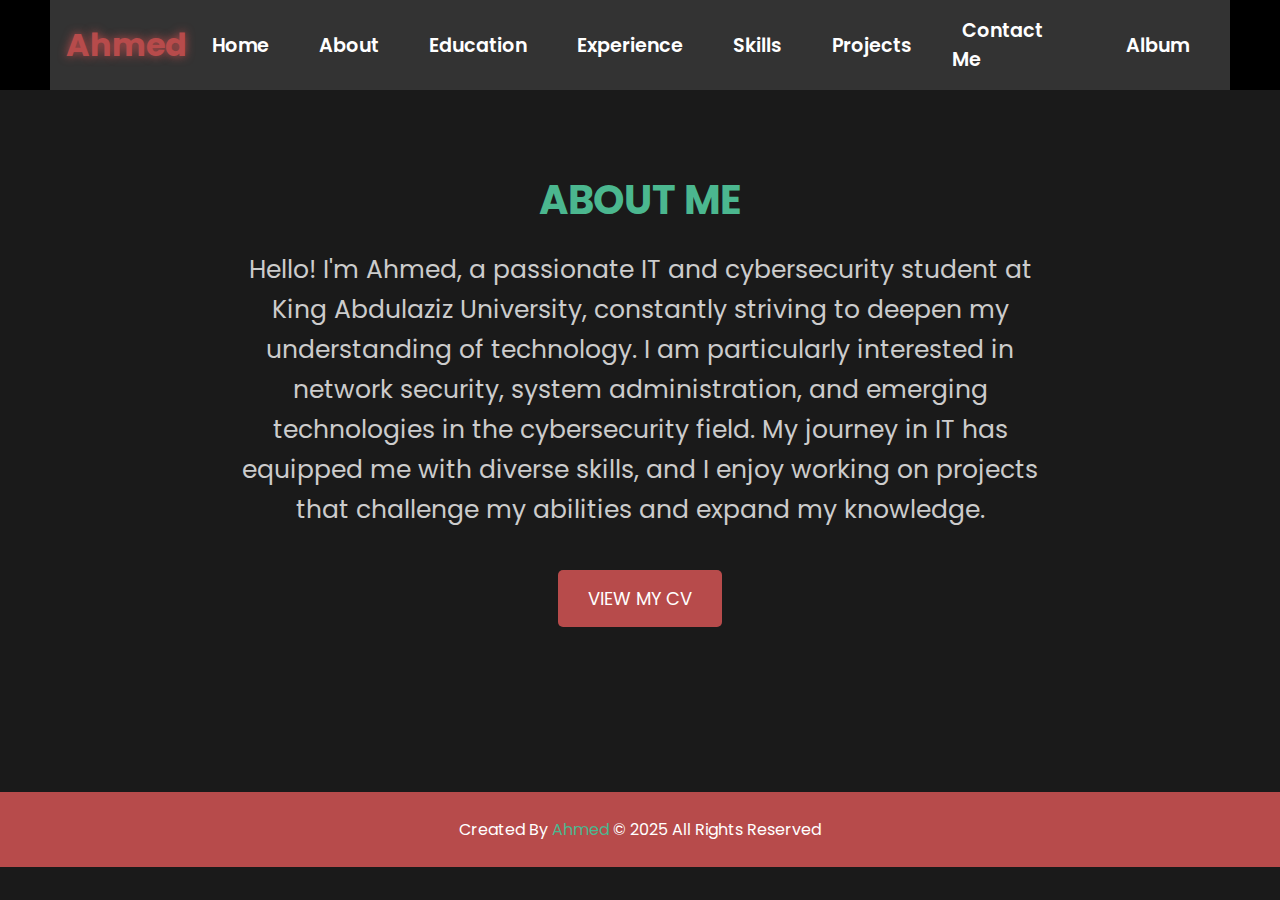
<file: about.html>
<!DOCTYPE html>
<html lang="EN" dir="ltr">

<head>
    <meta charset="UTF-8" />
    <link rel="stylesheet" href="style.css">
    <title>About Me!</title>
    <link rel="stylesheet" href="https://cdnjs.cloudflare.com/ajax/libs/font-awesome/6.5.2/css/all.min.css">
    <meta name="viewport" content="width=device-width, initial-scale=1.0">


</head>

<body>
    <nav>
        <div class="nav-container">
            <div class="logo">
                <span>Ahmed</span>
            </div>
            <div class="links">
                <div class="link"><a href="index.html">Home</a></div>
                <div class="link"><a href="about.html">About</a></div>
                <div class="link"><a href="educationl.html">Education</a></div>
                <div class="link"><a href="experience.html">Experience</a></div>
                <div class="link"><a href="skills.html">Skills</a></div>
                <div class="link"><a href="projects.html">Projects</a></div>
                <div class="link"><a href="contact.html">Contact Me</a></div>
                <div class="link"><a href="album.html">Album</a></div>
            </div>
        </div>
    </nav>

    <section class="about">
        <div class="container">
            <h1>About Me</h1>
            <p>
                Hello! I'm Ahmed, a passionate IT and cybersecurity student at King Abdulaziz University,
                constantly striving to deepen my understanding of technology. I am particularly interested in network
                security,
                system administration, and emerging technologies in the cybersecurity field. My journey in IT has
                equipped me with
                diverse skills, and I enjoy working on projects that challenge my abilities and expand my knowledge.
            </p>
            <a href="MY CV.pdf" target="_blank">
                <div class="button-wrapper">
                    <button class="download-btn">View My CV</button>
                </div>
            </a>
        </div>
    </section>

    <footer class="fixed-footer">
        <div class="text">
            <span>Created By <a href="#">Ahmed</a> &#169; 2025 All Rights Reserved</span>
        </div>
    </footer>
    
</body>

</html>
</file>
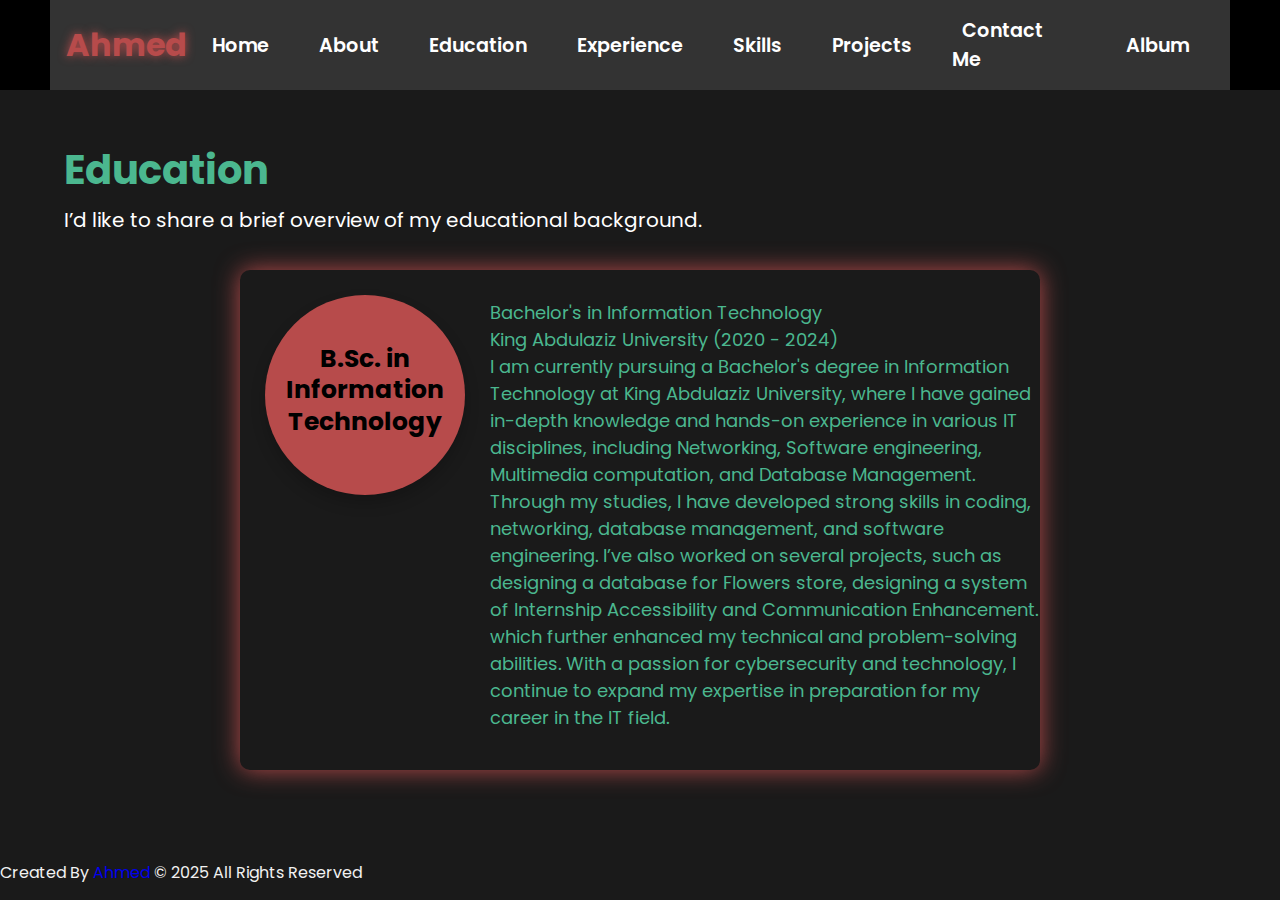
<file: educationl.html>
<!DOCTYPE html>
<html lang="EN" dir="ltr">

<head>
    <meta charset="UTF-8" />
    <link rel="stylesheet" href="style.css">
    <title>Education</title>
    <link rel="stylesheet" href="https://cdnjs.cloudflare.com/ajax/libs/font-awesome/6.5.2/css/all.min.css">
    <meta name="viewport" content="width=device-width, initial-scale=1.0">
</head>

<body>
    <nav>
        <div class="nav-container">
            <div class="logo">
                <span>Ahmed</span>
            </div>
            <div class="links">
                <div class="link"><a href="index.html">Home</a></div>
                <div class="link"><a href="about.html">About</a></div>
                <div class="link"><a href="educationl.html">Education</a></div>
                <div class="link"><a href="experience.html">Experience</a></div>
                <div class="link"><a href="skills.html">Skills</a></div>
                <div class="link"><a href="projects.html">Projects</a></div>
                <div class="link"><a href="contact.html">Contact Me</a></div>
                <div class="link"><a href="album.html">Album</a></div>
            </div>
        </div>
    </nav>

    <section class="education-section">
        <div class="container">
            <h1>Education</h1>
            <p>I’d like to share a brief overview of my educational background.<br> </p>
            <div class="rectangle">
                <p>Bachelor's in Information Technology
                    <br>
                    King Abdulaziz University (2020 - 2024)
                    <br>
                    I am currently pursuing a Bachelor's degree in Information Technology at King Abdulaziz University,
                    where I have gained in-depth knowledge and hands-on experience in various IT disciplines,
                    including Networking, Software engineering, Multimedia computation, and Database Management. <br>
                    Through my studies, I have developed strong skills in coding, networking, database management, and
                    software engineering.
                    I’ve also worked on several projects, such as designing a database for Flowers store,
                    designing a system of Internship Accessibility and Communication Enhancement. <br>
                    which further enhanced my technical and problem-solving abilities. With a passion for cybersecurity
                    and technology,
                    I continue to expand my expertise in preparation for my career in the IT field.
                </p>
                <div class="circle">
                    <p>B.Sc. in Information Technology</p>
                </div>
            </div>
        </div>
    </section>

    <footer>
        <div class="text">
            <span>Created By <a href="#">Ahmed</a> &#169; 2025 All Rights Reserved</span>
        </div>
    </footer>
</body>

</html>
</file>
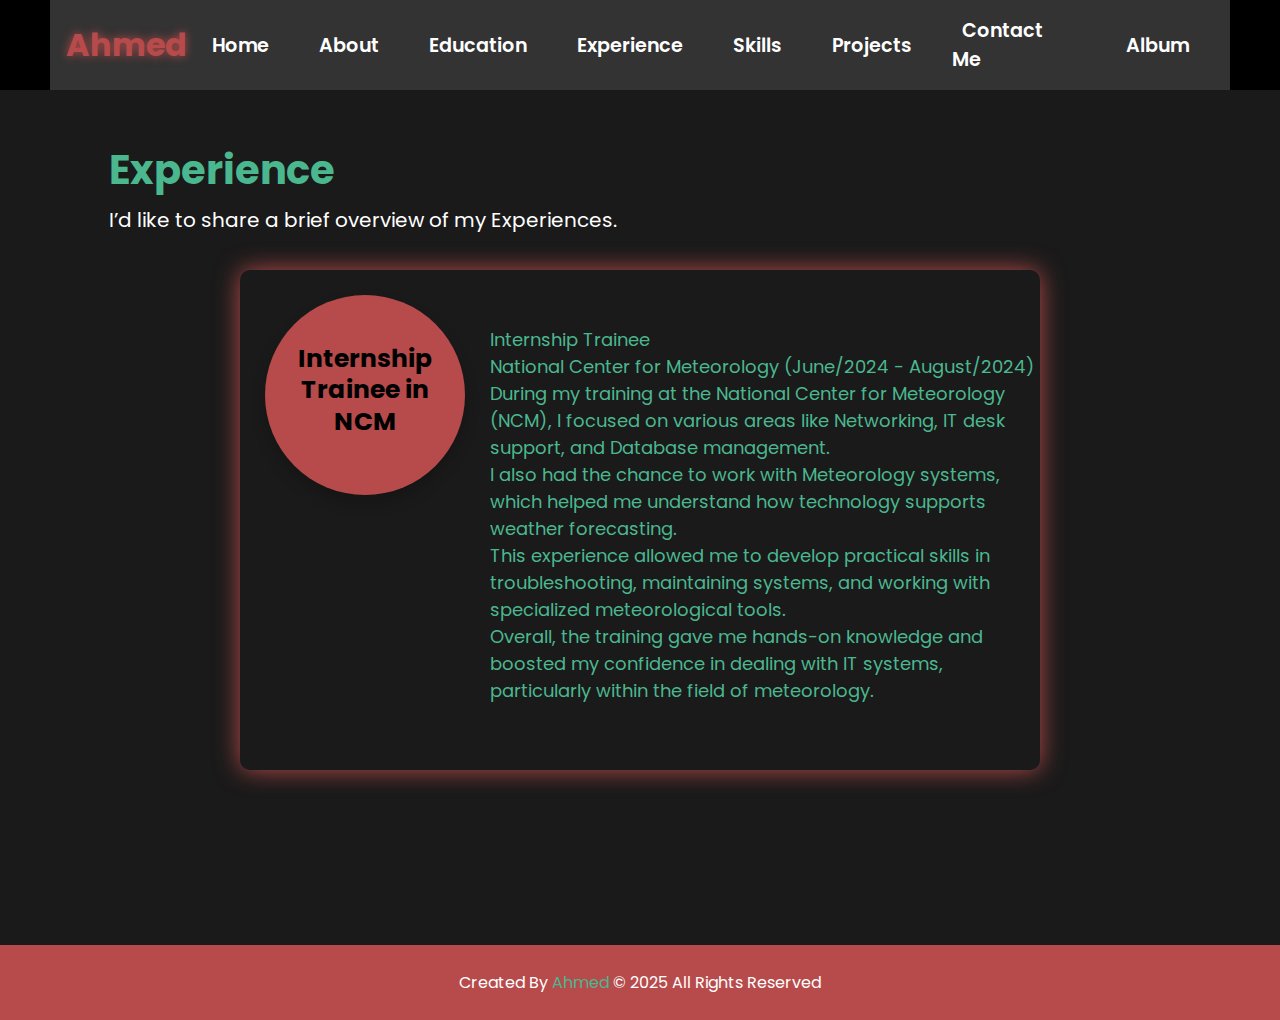
<file: experience.html>
<!DOCTYPE html>
<html lang="EN" dir="ltr">

<head>
    <meta charset="UTF-8" />
    <link rel="stylesheet" href="style.css">
    <title>Experience</title>
    <link rel="stylesheet" href="https://cdnjs.cloudflare.com/ajax/libs/font-awesome/6.5.2/css/all.min.css">
    <meta name="viewport" content="width=device-width, initial-scale=1.0">
</head>

<body>
    <nav>
        <div class="nav-container">
            <div class="logo">
                <span>Ahmed</span>
            </div>
            <div class="links">
                <div class="link"><a href="index.html">Home</a></div>
                <div class="link"><a href="about.html">About</a></div>
                <div class="link"><a href="educationl.html">Education</a></div>
                <div class="link"><a href="experience.html">Experience</a></div>
                <div class="link"><a href="skills.html">Skills</a></div>
                <div class="link"><a href="projects.html">Projects</a></div>
                <div class="link"><a href="contact.html">Contact Me</a></div>
                <div class="link"><a href="album.html">Album</a></div>
            </div>
        </div>
    </nav>

    <section class="Experience">
        <div class="container">
            <h1>Experience</h1>
            <p>I’d like to share a brief overview of my Experiences.<br> </p>
            <div class="rectangle">
                <p>Internship Trainee
                    <br>
                    National Center for Meteorology (June/2024 - August/2024)
                    <br>

                    During my training at the National Center for Meteorology (NCM),
                    I focused on various areas like Networking, IT desk support, and Database management. <br>
                    I also had the chance to work with Meteorology systems, which helped me understand how
                    technology supports weather forecasting. <br>This experience allowed me to develop practical
                    skills in troubleshooting, maintaining systems, and working with specialized meteorological tools.
                    <br>
                    Overall, the training gave me hands-on knowledge and boosted my confidence in dealing with IT
                    systems,
                    particularly within the field of meteorology.
                </p>
                <div class="circle">
                    <p>Internship Trainee in NCM</p>
                </div>
            </div>
        </div>
    </section>

    <footer class="fixed-footer">
        <div class="text">
            <span>Created By <a href="#">Ahmed</a> &#169; 2025 All Rights Reserved</span>
        </div>
    </footer>
    
</body>

</html>
</file>
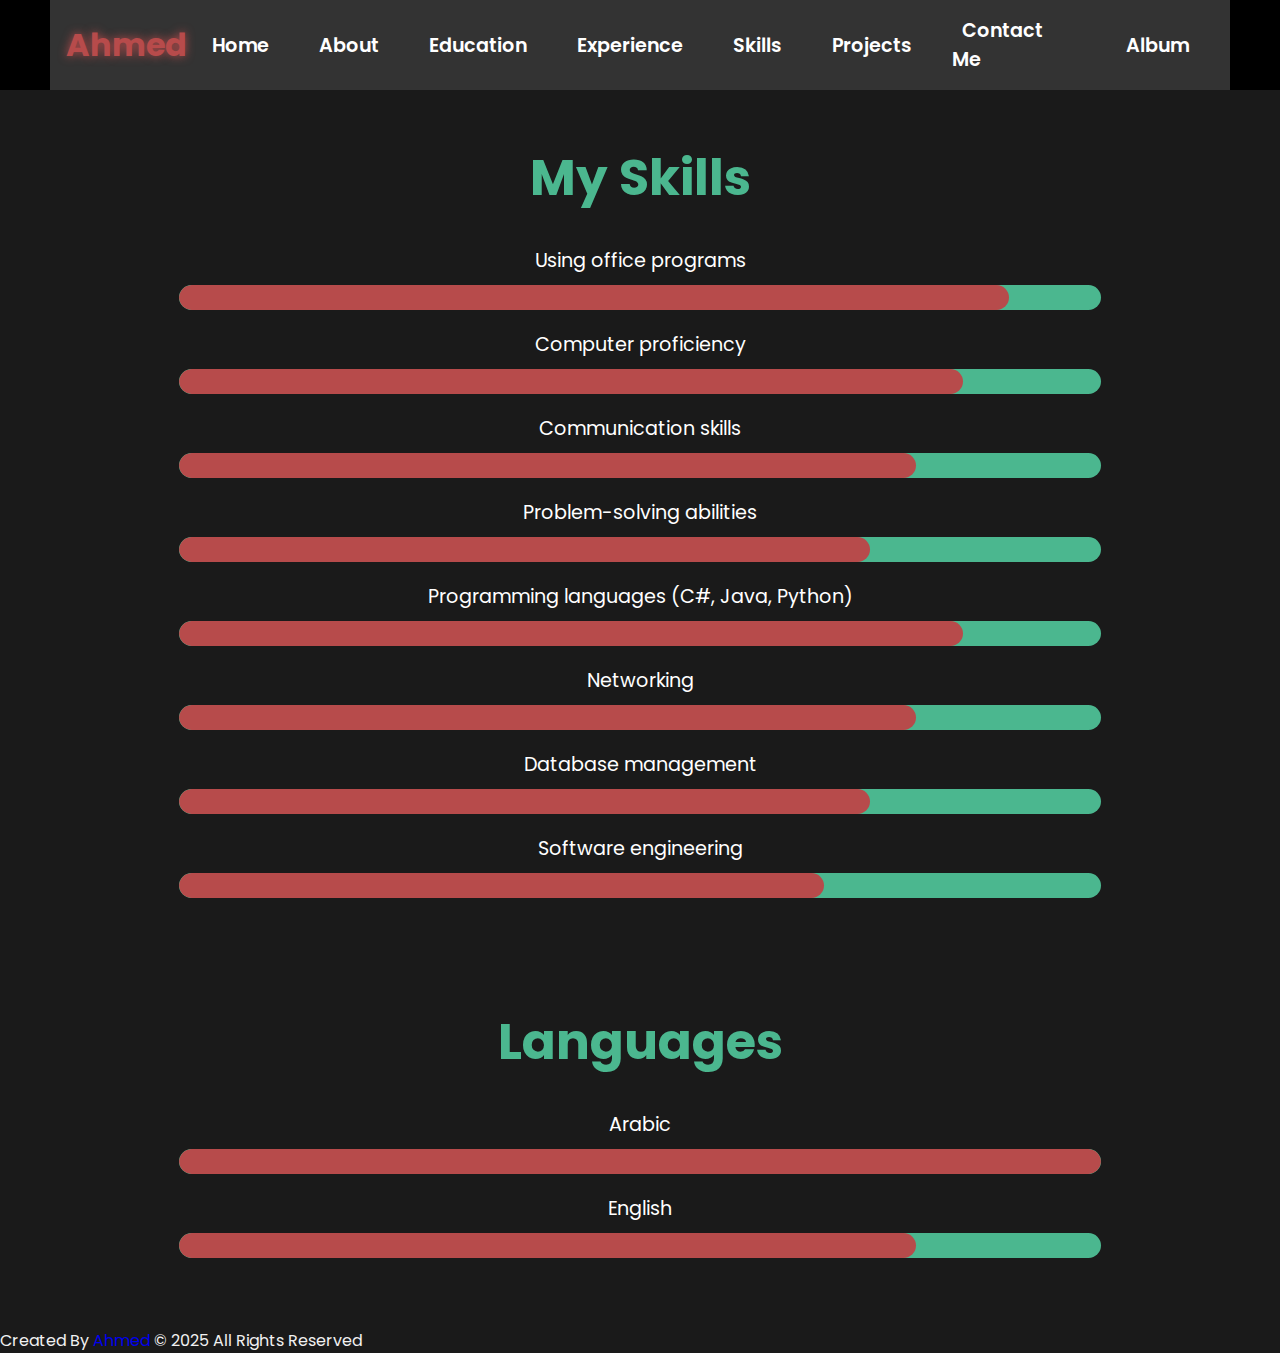
<file: skills.html>
<!DOCTYPE html>
<html lang="EN" dir="ltr">

<head>
    <meta charset="UTF-8" />
    <link rel="stylesheet" href="style.css">
    <title>Skill</title>
    <link rel="stylesheet" href="https://cdnjs.cloudflare.com/ajax/libs/font-awesome/6.5.2/css/all.min.css">
    <meta name="viewport" content="width=device-width, initial-scale=1.0">
</head>

<body>
    <nav>
        <div class="nav-container">
            <div class="logo">
                <span>Ahmed</span>
            </div>
            <div class="links">
                <div class="link"><a href="index.html">Home</a></div>
                <div class="link"><a href="about.html">About</a></div>
                <div class="link"><a href="educationl.html">Education</a></div>
                <div class="link"><a href="experience.html">Experience</a></div>
                <div class="link"><a href="skills.html">Skills</a></div>
                <div class="link"><a href="projects.html">Projects</a></div>
                <div class="link"><a href="contact.html">Contact Me</a></div>
                <div class="link"><a href="album.html">Album</a></div>
            </div>
        </div>
    </nav>

    <section class="skills-section">
        <div class="container">
            <h1>My Skills</h1>

            <div class="skill-bar">
                <span>Using office programs</span>
                <div class="progress-bar">
                    <div class="progress" style="width: 90%;"></div>
                </div>
            </div>

            <div class="skill-bar">
                <span>Computer proficiency</span>
                <div class="progress-bar">
                    <div class="progress" style="width: 85%;"></div>
                </div>
            </div>

            <div class="skill-bar">
                <span>Communication skills</span>
                <div class="progress-bar">
                    <div class="progress" style="width: 80%;"></div>
                </div>
            </div>

            <div class="skill-bar">
                <span>Problem-solving abilities</span>
                <div class="progress-bar">
                    <div class="progress" style="width: 75%;"></div>
                </div>
            </div>

            <div class="skill-bar">
                <span>Programming languages (C#, Java, Python)</span>
                <div class="progress-bar">
                    <div class="progress" style="width: 85%;"></div>
                </div>
            </div>

            <div class="skill-bar">
                <span>Networking</span>
                <div class="progress-bar">
                    <div class="progress" style="width: 80%;"></div>
                </div>
            </div>

            <div class="skill-bar">
                <span>Database management</span>
                <div class="progress-bar">
                    <div class="progress" style="width: 75%;"></div>
                </div>
            </div>

            <div class="skill-bar">
                <span>Software engineering</span>
                <div class="progress-bar">
                    <div class="progress" style="width: 70%;"></div>
                </div>
            </div>

            <div class="languages">
                <h1><br>Languages</h1>
                <div class="skill-bar">
                    <span>Arabic</span>
                    <div class="progress-bar">
                        <div class="progress" style="width: 100%;"></div>
                    </div>
                </div>

                <div class="skill-bar">
                    <span>English</span>
                    <div class="progress-bar">
                        <div class="progress" style="width: 80%;"></div>
                    </div>
                </div>
            </div>

        </div>
    </section>


    <footer>
        <div class="text">
            <span>Created By <a href="#">Ahmed</a> &#169; 2025 All Rights Reserved</span>
        </div>
    </footer>
</body>

</html>
</file>
<file: style.css>
@import url('https://fonts.googleapis.com/css2?family=Poppins:wght@100;200;300;400;500;600&display=swap');

* {
    margin: 0;
    padding: 0;
    box-sizing: border-box;
    font-family: 'Poppins', sans-serif;
    text-decoration: none;
    scroll-behavior: smooth;
}

body {
    width: 100%;
    background-color: #1a1a1a;
    color: #f1f1f1;
    overflow-x: hidden;
}

::-webkit-scrollbar {
    width: 10px;
}

::-webkit-scrollbar-track {
    background: #f1f1f1;
}

::-webkit-scrollbar-thumb {
    background: #b74b4b;
    border-radius: 12px;
    transition: all 0.3s ease;
}

::-webkit-scrollbar-thumb:hover {
    background: #b74b4b;
}

/* Navbar-header */
nav {
    width: 100%;
    height: 10vh;
    display: flex;
    justify-content: space-between;
    align-items: center;
    padding: 0 50px;
    background-color: #000;
    position: sticky;
    top: 0;
    z-index: 10;
}

.nav-container {
    display: flex;
    justify-content: space-between;
    width: 100%;
    align-items: center;
}

.logo {
    font-size: 2rem;
    font-weight: bold;
    color: #f1f1f1;
}

.logo span {
    color: #b74b4b;
    text-shadow: 0 0 10px #b74b4b;
}

.links {
    display: flex;
    align-items: center;
}

.link {
    margin: 0 15px;
}

.nav-container .links a {
    font-size: 1.2rem;
    color: #f1f1f1;
    font-weight: 550;
    transition: 0.3s linear;
}

.nav-container .links a:hover {
    color: #b74b4b;
}

/*-----------Typewriter animation------------*/
@keyframes typing {
    from {
        width: 0;
    }

    to {
        width: 100%;
    }
}

/* Blinking cursor animation */
@keyframes blink {

    from,
    to {
        border-color: transparent;
    }

    50% {
        border-color: black;
    }
}

.typewriter {
    display: flex;
    align-items: center;
    font-family: 'Poppins', sans-serif;
    font-size: 50px;
    color: white;
    margin-top: 100px;
    margin-left: 90px;
}

.typewriter-text {
    color: #4bb78f;
    font-weight: bold;
    margin-left: 20px;
    font-size: 40px;
}

.binary {
    position: absolute;
    top: 0;
    left: 0;
    font-family: monospace;
    color: rgba(255, 0, 0, 0.2);
    white-space: nowrap;
    pointer-events: none;
    font-size: 14px;
}

/*-----------------Footer Styles---------------*/
.fixed-footer, .theme-footer {
    background-color: #b74b4b; 
    color: #ffffff;
    text-align: center;
    padding: 25px 0;
    margin-top: 85px;
    position: relative;
    width: 100%;
}

.fixed-footer a, .theme-footer a {
    color: #4bb78f;
    text-decoration: none;
}

.fixed-footer a:hover, .theme-footer a:hover {
    text-decoration: underline;
}


/*------------Main Section------------*/
.main-container {
    display: flex;
    justify-content: space-between;
    align-items: center;
    padding: 50px;
    min-height: 90vh;
}

.main-container .image {
    width: 500px;
    height: 500px;
    border-radius: 50%;
    overflow: hidden;
    box-shadow: 0 0 50px #b74b4b;
}

.main-container .image img {
    width: 100%;
    height: 100%;
    object-fit: cover;
}

.main-container .content {
    width: 50%;
}

.content h1 {
    font-size: 5rem;
    margin-bottom: 20px;
    color: #fff;
}

.content h1 span {
    color: #b74b4b;
    text-shadow: 0 0 10px #b74b4b;
}

.content h2 span {
    font-size: 3.5rem;
    margin-bottom: 20px;
    color: #b74b4b;
}

.content p {
    font-size: 1.7rem;
    color: #4bb78f;
    margin: 10px 0;
}

.social-links {
    margin: 20px 0;
}

.social-links i {
    margin: 0 10px;
    font-size: 2rem;
    color: #b74b4b;
    transition: 0.3s;
}

.social-links i:hover {
    color: #fff;
    background-color: #b74b4b;
    border-radius: 50%;
    padding: 10px;
}

/*ContactME*/
.contact button {
    background-color: #b74b4b;
    color: #f1f1f1;
    padding: 10px 20px;
    border: none;
    border-radius: 5px;
    font-size: 1.2rem;
    transition: 0.3s;
}

.content button:hover {
    background-color: #fff;
    color: #b74b4b;
    box-shadow: 0 0 20px #b74b4b;
}

.Contact {
    padding: 10px 0;
    background-color: black;
    text-align: center;
}

.Contact .title {
    font-size: 2rem;
    margin-bottom: 20px;
    color: #4bb78f;
}



/*-----------------About Section---------------*/

.about {
    padding: 80px 0;
    background-color: #1a1a1a;
}

.about.content {
    width: 100%;
    margin: 0 auto;
}

.about-container h1 {
    color: #4bb78f;
    font-size: 30px;
}

.about.about-details {
    display: flex;
    justify-content: space-between;
    align-items: center;
    flex-wrap: wrap;
}

.about h1 {
    color: #4bb78f;
    font-size: 40px;
    margin-bottom: 20px;
    text-transform: uppercase;
    font-weight: bold;
    text-align: center;
}

.about p {
    font-size: 25px;
    line-height: 1.6;
    color: #cccccc;
    max-width: 800px;
    margin: 0 auto;
    margin-bottom: 40px;
    text-align: center;
}

.button-wrapper {
    text-align: center;
    margin: 0 auto;
}

.download-btn {
    background-color: #b74b4b;
    color: white;
    padding: 15px 30px;
    border: none;
    border-radius: 5px;
    font-size: 18px;
    cursor: pointer;
    text-transform: uppercase;
    transition: background-color 0.3s ease;
}

.download-btn:hover {
    background-color: #4bb78f;
}


/*-----------------Education----------------------*/

.education-section {
    text-align: left;
    color: #4bb78f;
    padding: 50px 0;
    background-color: #1a1a1a;
    font-family: 'Poppins', sans-serif;
}
.education-section h1{
    font-size: 40px;
    color: #4bb78f;
}

.education-section p {
    color: #ffffff;
    font-family: 'Poppins', sans-serif;
    font-size: 20px;
    padding: 5px 0 15px;
}

.rectangle {
    background-color: #1a1a1a;
    width: 800px;
    height: 500px;
    margin: 0 auto;
    display: flex;
    align-items: center;
    justify-content: center;
    box-shadow: 0 0 25px #b74b4b;
    border-radius: 10px;
    margin-top: 20px;
    margin-bottom: 40px;
}

.rectangle p {
    color: #4bb78f;
    font-size: 18px;
    font-family: 'Poppins', sans-serif;
    margin-bottom: 0px;
    margin-left: 250px;
}

.circle {
    background-color: #b74b4b;
    width: 200px;
    height: 200px;
    border-radius: 50%;
    display: flex;
    align-items: center;
    justify-content: center;
    color: rgb(255, 251, 251);
    font-size: 16px;
    font-family: 'Poppins', sans-serif;
    line-height: 22px;
    text-align: center;
    padding: 10px;
    box-shadow: 0 8px 15px rgba(0, 0, 0, 0.2);
    margin-bottom: 250px;
    margin-right: 550px;
    position: absolute;

}
.circle p {
    margin: 0;
    color: #000;
    font-size: 25px;
    line-height: 1.25;
    font-weight: bold;
    font-family: 'Poppins', sans-serif;

}


/*----------------------Experince--------------------*/
.Experience {
    text-align: left;
    color: #4bb78f;
    padding: 50px;
    background-color: #1a1a1a;
}

.Experience p {
    color: #ffffff;
    font-family: 'Poppins', sans-serif;
    font-size: 20px;
    padding: 5px 0 15px;

}

.Experience h1 {
    color: #4bb78f;
    font-size: 40px;
}

.rectangle {
    background-color: #1a1a1a;
    width: 800px;
    height: 500px;
    margin: 0 auto;
    display: flex;
    align-items: center;
    justify-content: center;
    box-shadow: 0 0 25px #b74b4b;
    border-radius: 10px;
    margin-top: 20px;
    margin-bottom: 40px;
}

.rectangle p {
    color: #4bb78f;
    font-size: 18px;
    font-family: 'Poppins', sans-serif;
    margin-bottom: 0px;
    margin-left: 250px;
    font-family: 'Poppins', sans-serif;

}


.circle {
    background-color: #b74b4b;
    width: 200px;
    height: 200px;
    border-radius: 50%;
    display: flex;
    align-items: center;
    justify-content: center;
    color: rgb(255, 251, 251);
    font-size: 16px;
    font-family: 'Poppins', sans-serif;
    line-height: 22px;
    text-align: center;
    padding: 10px;
    box-shadow: 0 8px 15px rgba(0, 0, 0, 0.2);
    margin-bottom: 250px;
    margin-right: 550px;
    position: absolute;

}

.circle p {
    margin: 0;
    color: #000;
    font-size: 25px;
    line-height: 1.25;
    font-weight: bold;
}


/*-----------------Skills Section----------------*/
.skills-section {
    padding: 50px 0;
    background-color: #1a1a1a;
    text-align: center;
}

.skills-section h1 {
    color: #4bb78f;
    margin-bottom: 30px;
    font-size: 50px;
}

.skill-bar {
    margin: 20px 0;
}

.skill-bar span {
    display: block;
    font-size: 1.2rem;
    color: #ffffff;
    margin-bottom: 10px;
}

.progress-bar {
    background-color: #4bb78f;
    border-radius: 20px;
    overflow: hidden;
    height: 25px;
    width: 80%;
    margin: 0 auto;
}

.progress {
    background-color: #b74b4b;
    height: 100%;
    width: 0;
    border-radius: 20px;
}

.languages {
    margin-top: 30px;
}

.languages h2 {
    color: #4bb78f;
    margin-bottom: 10px;
}

.languages p {
    color: #ffffff;
    font-size: 1.1rem;
}


/*------------------------Projects Section---------------------------*/
.projects-section {
    padding: 50px 0;
    background-color: #1a1a1a;
    display: flex;
    flex-direction: column;
    justify-content: center;
    align-items: center;
}

.projects-section h1 {
    color: #4bb78f;
    margin-bottom: 50px;
    font-size: 50px;
    font-family: 'Poppins', sans-serif;
    text-align: center;
}

.projects-section p{
    color: white;
    margin-bottom: 50px;
    font-size: 20px;
    text-align: center;
    margin: 0 auto;
    margin-bottom: 40px;
    max-width: 900px;
}

.projects-container {
    display: flex;
    flex-wrap: wrap;
    justify-content: center;
    gap: 25px;
}

.project-card {
    background-color: #ccc;
    border-radius: 10px;
    box-shadow: 0 4px 10px rgba(0, 0, 0, 0.2);
    overflow: hidden;
    width: 300px;
    text-align: center;
    transition: transform 0.3s;
    text-decoration: none;
    color: inherit;
}

.project-card:hover {
    transform: scale(1.05);
}

.project-card img {
    width: 100%;
    height: 200px;
    object-fit: cover;
}

.project-card h2,
.project-card p {
    padding: 15px;
}

.project-card h2 {
    color: #b74b4b;
    font-size: 1.5rem;
}

.project-card p {
    font-size: 1.1rem;
    color: #333;
}

.project-card:nth-last-child(1):nth-child(odd) {
    margin-left: auto;
    margin-right: auto;
}




/*----------------ContactME------------------*/

.nav-container {
    background-color: #333;
    color: white;
    padding: 1em;
    display: flex;
    justify-content: space-between;
    align-items: center;
}

.links .link a {
    color: white;
    text-decoration: none;
    margin: 0 10px;
}

.contact-section {
    padding: 50px 0;
}

.theme-background {
    background-color: #1a1a1a;
}

.container {
    width: 90%;
    max-width: 1200px;
    margin: 0 auto;
}

.section-title {
    font-size: 50px;
    margin-bottom: 0.5em;
    text-align: center;
    color: #4bb78f;
}

.section-subtitle {
    font-size: 20px;
    text-align: center;
    margin-bottom: 2em;
    color: #ccc;
}

.contact-form {
    max-width: 600px;
    margin: 0 auto;
    padding: 20px;
    background: #2b2b2b;
    border-radius: 10px;
    box-shadow: 0 5px 15px rgba(0, 0, 0, 0.1);
}

.form-group {
    margin-bottom: 15px;
}

.input-theme {
    width: 100%;
    padding: 15px;
    border: 1px solid #444;
    border-radius: 5px;
    font-size: 1em;
    background-color: #3c3c3c;
    color: #fff;
}

textarea {
    height: 150px;
}

.btn-theme {
    width: 100%;
    padding: 15px;
    border: none;
    background-color: #b74b4b;
    color: white;
    font-size: 1.2em;
    cursor: pointer;
    border-radius: 5px;
}

.btn-theme:hover {
    background-color: #0056b3;
}

.contact-info {
    text-align: center;
    margin-top: 30px;
    color: #ccc;
}

.link-theme {
    color: #007bff;
}
</file>
